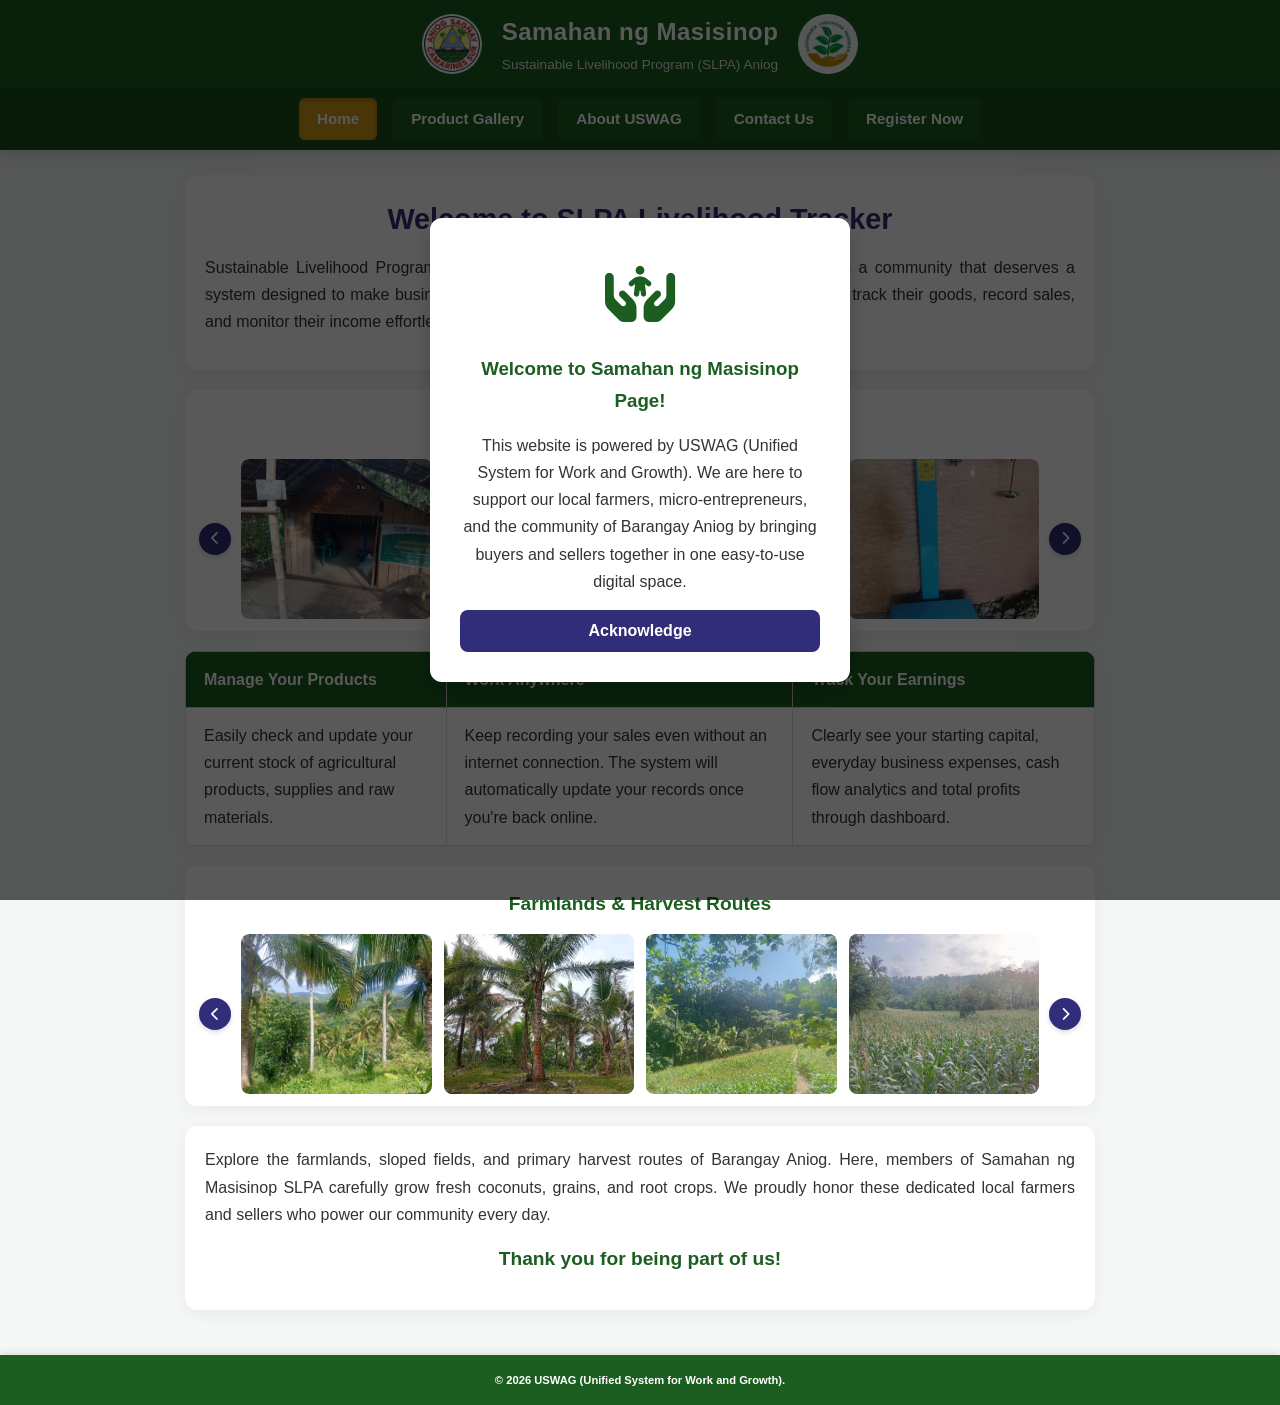
<file: index.html>
<!DOCTYPE html>
<html lang="en">
<head>
    <meta charset="UTF-8">
    <meta name="viewport" content="width=device-width, initial-scale=1.0">
    <title>Samahan ng Masisinop - Homepage</title>
    <link rel="stylesheet" href="https://cdnjs.cloudflare.com/ajax/libs/font-awesome/6.5.1/css/all.min.css">
    <link rel="stylesheet" href="styles.css">
    <script src="script.js" defer></script>
</head>
<body>

<div class="fixed-header-wrapper">
    <header class="site-header">
        <div class="header-logo-left">
            <img src="logo.png" alt="Barangay Aniog Seal" loading="eager">
        </div>
        <div class="header-center">
            <h1>Samahan ng Masisinop</h1>
            <p>Sustainable Livelihood Program (SLPA) Aniog</p>
        </div>
        <div class="header-logo-right">
            <img src="SLP.png" alt="Sustainable Livelihood Program Logo" loading="eager">
        </div>
    </header>

    <nav class="nav-bar">
        <a href="index.html" class="active">Home</a>
        <a href="portfolio.html">Product Gallery</a>
        <a href="about.html">About USWAG</a>
        <a href="contact.html">Contact Us</a>
        <a href="register.html">Register Now</a>
    </nav>
</div>

<div class="container">
    <div class="card-box">
        <h2>Welcome to SLPA Livelihood Tracker</h2>
        <p>Sustainable Livelihood Program Association of Aniog (SLPA) Samahan ng Masisinop is a community that deserves a system designed to make business easier. We help local producers in Barangay Aniog to track their goods, record sales, and monitor their income effortlessly.</p>
    </div>

    <!-- Compact Gallery Card 1: SLPA Proofs -->
    <div class="card-box compact-gallery-card">
        <h3>SLP Center & Operations</h3>
        <div class="gallery-wrapper">
            <!-- Left Arrow Button -->
            <button class="gal-arrow" id="prevBtn" aria-label="Previous">
                <i class="fa-solid fa-chevron-left"></i>
            </button>
            
            <!-- Gallery Viewport Window -->
            <div class="gallery-viewport">
                <div class="gallery-slider" id="gallerySlider">
                    <img src="Aniog HQ.jpg" alt="SLPA Proof 1" loading="eager" onclick="openImageModal(this.src)">
                    <img src="Aniog SLP.jpg" alt="SLPA Proof 2" loading="eager" onclick="openImageModal(this.src)">
                    <img src="Aniog SLPA.jpg" alt="SLPA Proof 3" loading="eager" onclick="openImageModal(this.src)">
                    <img src="Kilohan.jpg" alt="SLPA Proof 9" loading="eager" onclick="openImageModal(this.src)">
                    <img src="Copra Stock.jpeg" alt="SLPA Proof 6" loading="eager" onclick="openImageModal(this.src)">
                    <img src="Copra Haul.jpeg" alt="SLPA Proof 4" loading="eager" onclick="openImageModal(this.src)">
                    <img src="Copra Hauling.jpg" alt="SLPA Proof 5" loading="eager" onclick="openImageModal(this.src)">
                    <img src="Copra.jpg" alt="SLPA Proof 7" loading="eager" onclick="openImageModal(this.src)">
                    <img src="Kokonut.jpeg" alt="SLPA Proof 10" loading="eager" onclick="openImageModal(this.src)">
                    <img src="Logistics.jpeg" alt="SLPA Proof 11" loading="eager" onclick="openImageModal(this.src)">
                    <img src="Mais Nakasako.jpeg" alt="SLPA Proof 8" loading="eager" onclick="openImageModal(this.src)">
                    <img src="Mais Ninda.jpeg" alt="SLPA Proof 12" loading="eager" onclick="openImageModal(this.src)">
                    <img src="Mais.jpeg" alt="SLPA Proof 13" loading="eager" onclick="openImageModal(this.src)">
                    <img src="SLPA Certification.jpg" alt="SLPA Proof 14" loading="eager" onclick="openImageModal(this.src)">
                    <img src="SLPA Map.jpg" alt="SLPA Proof 15" loading="eager" onclick="openImageModal(this.src)">
                </div>
            </div>

            <!-- Right Arrow Button -->
            <button class="gal-arrow" id="nextBtn" aria-label="Next">
                <i class="fa-solid fa-chevron-right"></i>
            </button>
        </div>
    </div>

    <div class="table-container">
        <table class="feature-table">
            <thead>
                <tr>
                    <th><b>Manage Your Products</b></th>
                    <th><b>Work Anywhere</b></th>
                    <th><b>Track Your Earnings</b></th>
                </tr>
            </thead>
            <tbody>
                <tr>
                    <td>Easily check and update your current stock of agricultural products, supplies and raw materials.</td>
                    <td>Keep recording your sales even without an internet connection. The system will automatically update your records once you're back online.</td>
                    <td>Clearly see your starting capital, everyday business expenses, cash flow analytics and total profits through dashboard.</td>
                </tr>
            </tbody>
        </table>
    </div>

    <!-- Compact Gallery Card 2: Farmlands -->
    <div class="card-box compact-gallery-card">
        <h3> Farmlands & Harvest Routes</h3>
        <div class="gallery-wrapper">
            <!-- Left Arrow Button -->
            <button class="gal-arrow" id="prevBtn2" aria-label="Previous">
                <i class="fa-solid fa-chevron-left"></i>
            </button>
        
            <!-- Gallery Viewport Window -->
            <div class="gallery-viewport">
                <div class="gallery-slider" id="gallerySlider2">
                    <img src="Coconut Grove.jpg" alt="Farmland 1" loading="eager" onclick="openImageModal(this.src)">
                    <img src="Coconut Trees.jpg" alt="Farmland 2" loading="eager" onclick="openImageModal(this.src)">
                    <img src="Cornfield.jpg" alt="Farmland 3" loading="eager" onclick="openImageModal(this.src)">
                    <img src="Cornfields.jpg" alt="Farmland 4" loading="eager" onclick="openImageModal(this.src)">
                    <img src="Sweet Potato Field.jpeg" alt="Farmland 5" loading="eager" onclick="openImageModal(this.src)">
                    <img src="Farmers in Action.jpeg" alt="Farmland 6" loading="eager" onclick="openImageModal(this.src)">
                    <img src="Ricefield.jpeg" alt="Farmland 7" loading="eager" onclick="openImageModal(this.src)">
                    <img src="Ricefields.jpeg" alt="Farmland 8" loading="eager" onclick="openImageModal(this.src)">
                    <img src="Ready to Harvest.jpg" alt="Farmland 9" loading="eager" onclick="openImageModal(this.src)">
                    <img src="Corns and Coconuts.jpg" alt="Farmland 10" loading="eager" onclick="openImageModal(this.src)">
                    <img src="Cassava Leaves.jpg" alt="Farmland 11" loading="eager" onclick="openImageModal(this.src)">
                    <img src="Cassava and Corns.jpg" alt="Farmland 12" loading="eager" onclick="openImageModal(this.src)">
                    <img src="Farm Slope.jpg" alt="Farmland 13" loading="eager" onclick="openImageModal(this.src)">
                    <img src="Lumacao Pa More.jpg" alt="Farmland 14" loading="eager" onclick="openImageModal(this.src)">
                    <img src="Lumacao.jpeg" alt="Farmland 15" loading="eager" onclick="openImageModal(this.src)">
                </div>
            </div>

            <!-- Right Arrow Button -->
            <button class="gal-arrow" id="nextBtn2" aria-label="Next">
                <i class="fa-solid fa-chevron-right"></i>
            </button>
        </div>
    </div>

    <div class="card-box">
        <p>Explore the farmlands, sloped fields, and primary harvest routes of Barangay Aniog. Here, members of Samahan ng Masisinop SLPA carefully grow fresh coconuts, grains, and root crops. We proudly honor these dedicated local farmers and sellers who power our community every day.</p></p>
        <h3>Thank you for being part of us!</h3></h3>
        </div>
</div>

<!-- Welcome Notification Modal -->
<div id="welcomeAlertModal" class="custom-modal-overlay">
    <div class="custom-modal-box">
        <div class="success-icon-wrapper">
            <i class="fa-solid fa-hands-holding-child"></i>
        </div>
        <h3 style="color: var(--primary-color);">Welcome to Samahan ng Masisinop Page!</h3>
        <p style="text-align: center; margin: 15px 0;">This website is powered by USWAG (Unified System for Work and Growth). We are here to support our local farmers, micro-entrepreneurs, and the community of Barangay Aniog by bringing buyers and sellers together in one easy-to-use digital space.</p>
        <button onclick="dismissModal()" class="btn-submit">Acknowledge</button>
    </div>
</div>

<!-- Fullscreen Lightbox Image Zoom Modal -->
<div id="imageLightboxModal" class="custom-modal-overlay" onclick="closeLightbox()">
    <span class="close-lightbox" onclick="closeLightbox()">&times;</span>
    <img class="lightbox-content" id="lightboxImage" alt="Enlarged SLPA Photo">
</div>

<footer>
    <p>© 2026 USWAG (Unified System for Work and Growth).</p>
</footer>

</body>
</html>
</file>
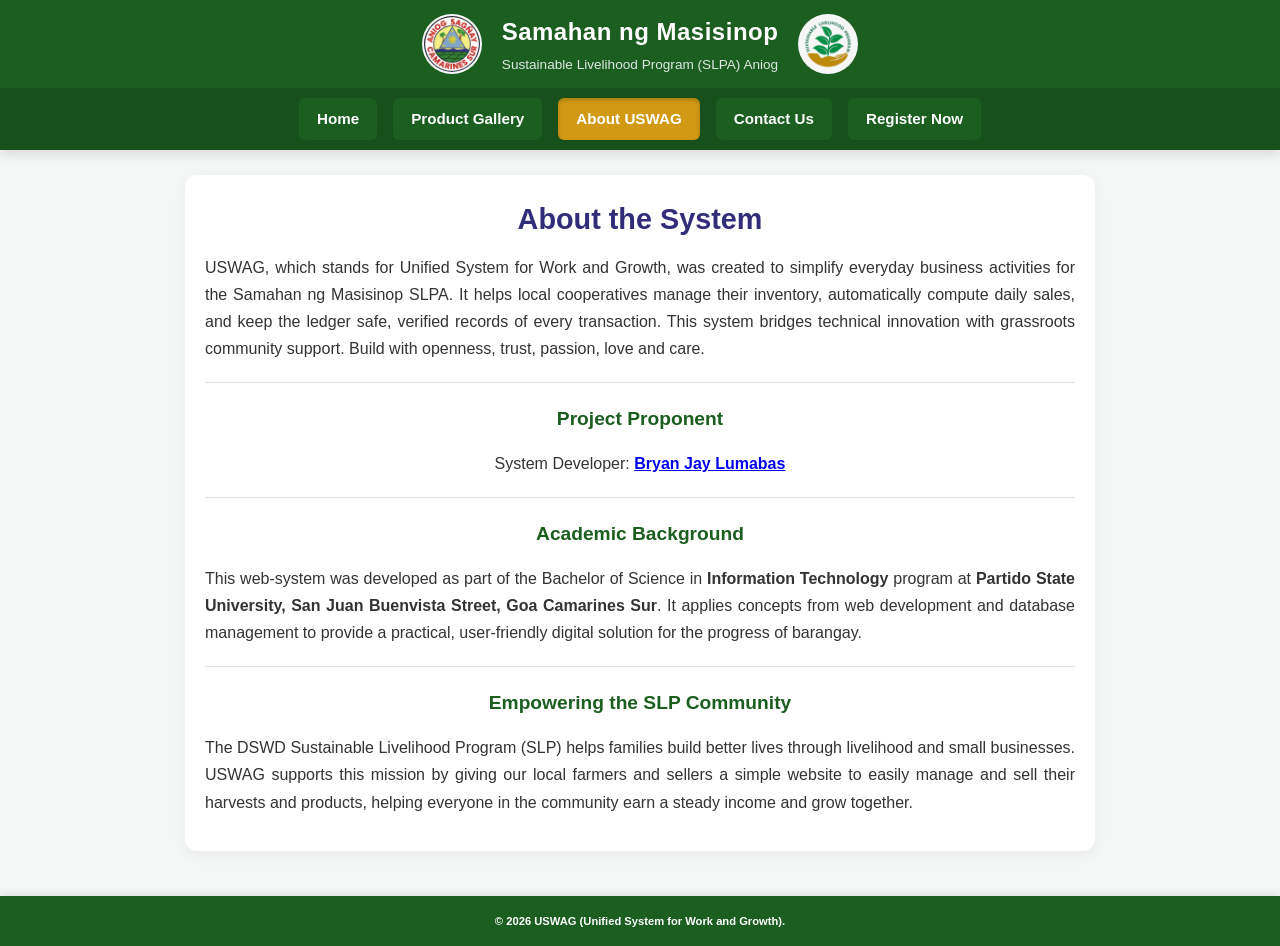
<file: about.html>
<!DOCTYPE html>
<html lang="en">
<head>
    <meta charset="UTF-8">
    <meta name="viewport" content="width=device-width, initial-scale=1.0">
    <title>Samahan ng Masisinop - About USWAG</title>
    <link rel="stylesheet" href="https://cdnjs.cloudflare.com/ajax/libs/font-awesome/6.5.1/css/all.min.css">
    <link rel="stylesheet" href="styles.css">
</head>
<body>

<div class="fixed-header-wrapper">
    <header class="site-header">
        <div class="header-logo-left">
            <img src="logo.png" alt="Barangay Aniog Seal" loading="eager">
        </div>
        <div class="header-center">
            <h1>Samahan ng Masisinop</h1>
            <p>Sustainable Livelihood Program (SLPA) Aniog</p>
        </div>
        <div class="header-logo-right">
            <img src="SLP.png" alt="Sustainable Livelihood Program Logo" loading="eager">
        </div>
    </header>

    <nav class="nav-bar">
        <a href="index.html">Home</a>
        <a href="portfolio.html">Product Gallery</a>
        <a href="about.html" class="active">About USWAG</a>
        <a href="contact.html">Contact Us</a>
        <a href="register.html">Register Now</a>
    </nav>
</div>

<div class="container">
    <div class="card-box">
        <h2>About the System</h2>
        <p>USWAG, which stands for Unified System for Work and Growth, was created to simplify everyday business activities for the Samahan ng Masisinop SLPA. It helps local cooperatives manage their inventory, automatically compute daily sales, and keep the ledger safe, verified records of every transaction. This system bridges technical innovation with grassroots community support. Build with openness, trust, passion, love and care.</p>

        <!-- First Partition Line -->
        <hr> 

        <h3>Project Proponent</h3>
        <p style="text-align: center;">System Developer: <b><a href="https://blumabas902pbox-dev.github.io/Personal-Profile/">Bryan Jay Lumabas</a></b></p>
        
        <!-- Second Partition Line -->
        <hr> 

        <h3>Academic Background</h3>
        <p>This web-system was developed as part of the Bachelor of Science in <strong>Information Technology</strong> program at <b>Partido State University, San Juan Buenvista Street, Goa Camarines Sur</b>. It applies concepts from web development and database management to provide a practical, user-friendly digital solution for the progress of barangay.</p>
    
        <!-- Third Partition Line -->
        <hr>

        <h3>Empowering the SLP Community</h3>
        <p>The DSWD Sustainable Livelihood Program (SLP) helps families build better lives through livelihood and small businesses. USWAG supports this mission by giving our local farmers and sellers a simple website to easily manage and sell their harvests and products, helping everyone in the community earn a steady income and grow together.</p>
    </div>
</div>

<footer>
    <p>© 2026 USWAG (Unified System for Work and Growth).</p>
</footer>

</body>
</html>
</file>
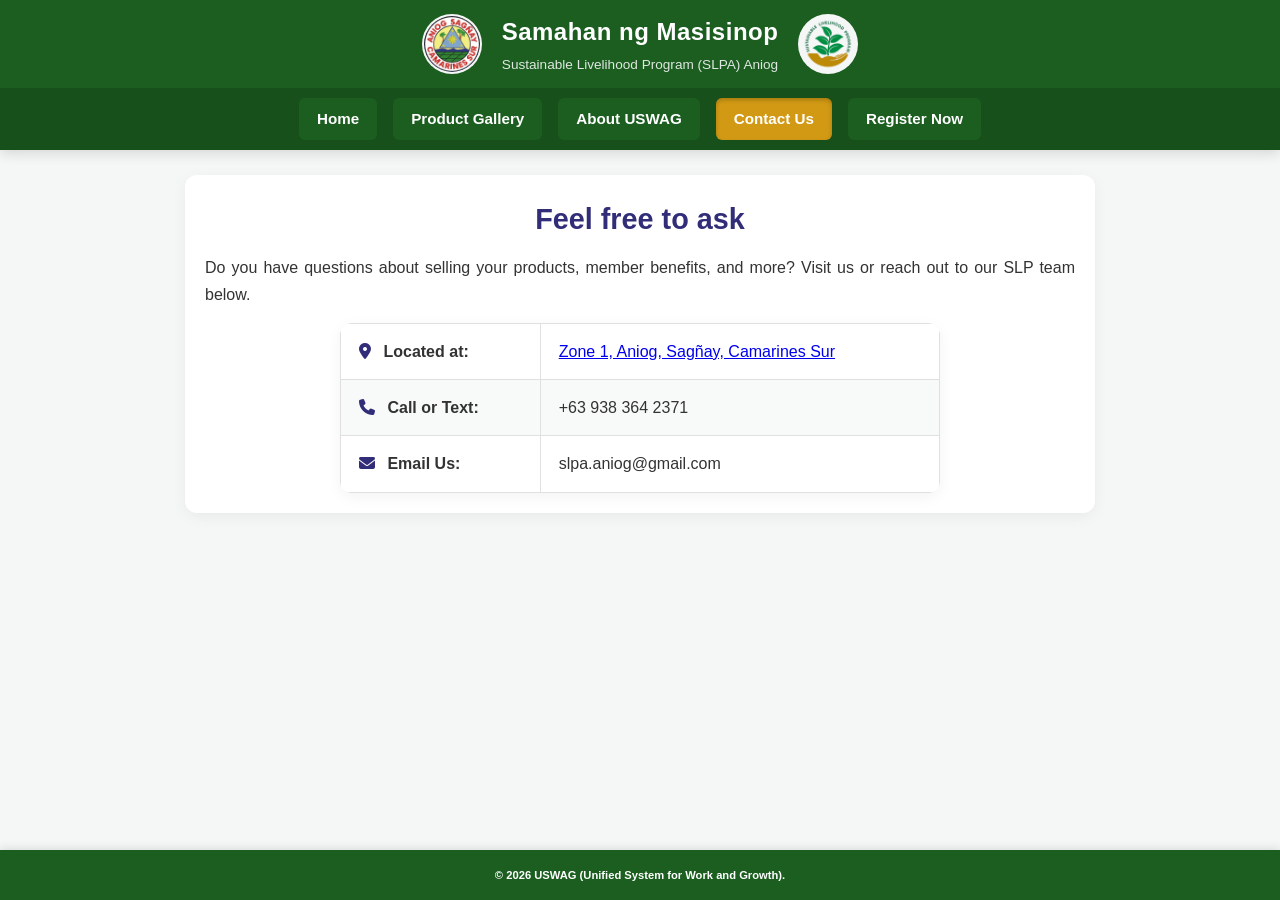
<file: contact.html>
<!DOCTYPE html>
<html lang="en">
<head>
    <meta charset="UTF-8">
    <meta name="viewport" content="width=device-width, initial-scale=1.0">
    <title>Samahan ng Masisinop - Contact</title>
    <link rel="stylesheet" href="https://cdnjs.cloudflare.com/ajax/libs/font-awesome/6.5.1/css/all.min.css">
    <link rel="stylesheet" href="styles.css">
</head>
<body>

<div class="fixed-header-wrapper">
    <header class="site-header">
        <div class="header-logo-left">
            <img src="logo.png" alt="Barangay Aniog Seal" loading="eager">
        </div>
        <div class="header-center">
            <h1>Samahan ng Masisinop</h1>
            <p>Sustainable Livelihood Program (SLPA) Aniog</p>
        </div>
        <div class="header-logo-right">
            <img src="SLP.png" alt="Sustainable Livelihood Program Logo" loading="eager">
        </div>
    </header>

    <nav class="nav-bar">
        <a href="index.html">Home</a>
        <a href="portfolio.html">Product Gallery</a>
        <a href="about.html">About USWAG</a>
        <a href="contact.html" class="active">Contact Us</a>
        <a href="register.html">Register Now</a>
    </nav>
</div>

<div class="container">
    <div class="card-box">
        <h2>Feel free to ask</h2>
        <p>Do you have questions about selling your products, member benefits, and more? Visit us or reach out to our SLP team below.</p>
        
      <div class="table-container" style="max-width: 600px; margin: 0 auto;">
            <table class="feature-table">
                <tbody>
                    <tr>
                        <td><b><i class="fa-solid fa-location-dot"></i> Located at:</b></td>
                        <td><a href="https://maps.app.goo.gl/diGKXT3sN1b1GHmr9">Zone 1, Aniog, Sagñay, Camarines Sur</a></td>
                    </tr>
                    <tr>
                        <td><b><i class="fa-solid fa-phone"></i> Call or Text:</b></td>
                        <td>+63 938 364 2371</td>
                    </tr>
                    <tr>
                        <td><b><i class="fa-solid fa-envelope"></i> Email Us:</b></td>
                        <td>slpa.aniog@gmail.com</td>
                    </tr>
                </tbody>
            </table>
        </div>
    </div>
</div>

<footer>
    <p>© 2026 USWAG (Unified System for Work and Growth).</p>
</footer>

</body>
</html>
</file>
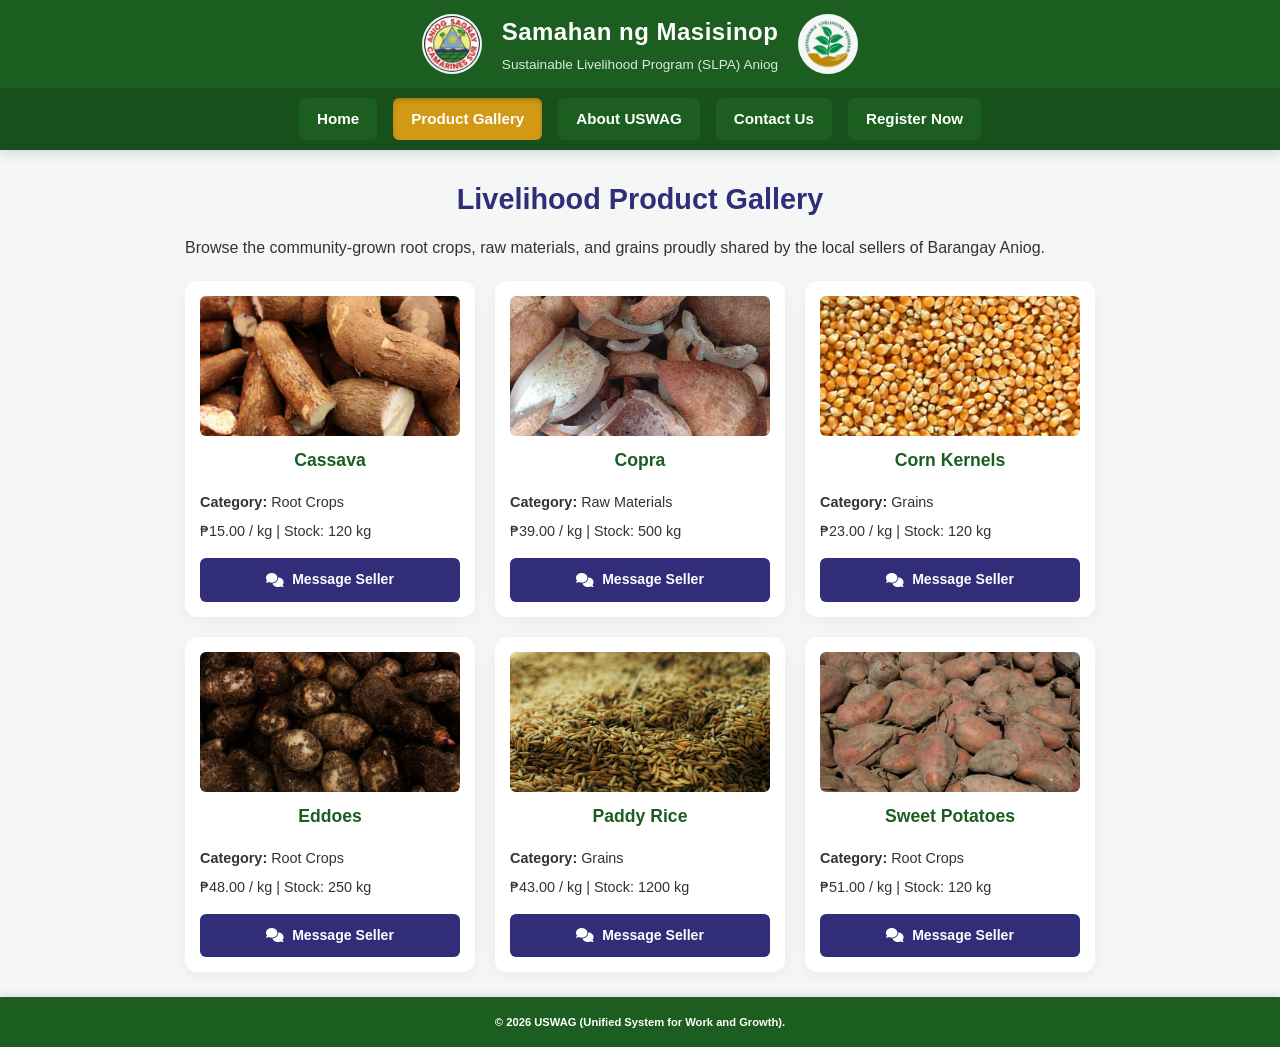
<file: portfolio.html>
<!DOCTYPE html>
<html lang="en">
<head>
    <meta charset="UTF-8">
    <meta name="viewport" content="width=device-width, initial-scale=1.0">
    <title>Samahan ng Masisinop - Products</title>
    <link rel="stylesheet" href="https://cdnjs.cloudflare.com/ajax/libs/font-awesome/6.5.1/css/all.min.css">
    <link rel="stylesheet" href="styles.css">
</head>
<body>

<div class="fixed-header-wrapper">
    <header class="site-header">
        <div class="header-logo-left">
            <img src="logo.png" alt="Barangay Aniog Seal" loading="eager">
        </div>
        <div class="header-center">
            <h1>Samahan ng Masisinop</h1>
            <p>Sustainable Livelihood Program (SLPA) Aniog</p>
        </div>
        <div class="header-logo-right">
            <img src="SLP.png" alt="Sustainable Livelihood Program Logo" loading="eager">
        </div>
    </header>

    <nav class="nav-bar">
        <a href="index.html">Home</a>
        <a href="portfolio.html" class="active">Product Gallery</a>
        <a href="about.html">About USWAG</a>
        <a href="contact.html">Contact Us</a>
        <a href="register.html">Register Now</a>
    </nav>
</div>

<div class="container">
    <h2>Livelihood Product Gallery</h2>
    <p>Browse the community-grown root crops, raw materials, and grains proudly shared by the local sellers of Barangay Aniog.</p>

    <div class="gallery">

        <!-- Cassava Card -->
        <div class="card-box" style="padding: 15px; margin-bottom: 0; display: flex; flex-direction: column; justify-content: space-between;">
            <div>
                <img src="pexels-daniel-dan-47825192-7543155.jpg" alt="Cassava" style="width: 100%; height: 140px; object-fit: cover; border-radius: 6px; margin-bottom: 10px;" loading="eager">
                <h3 style="margin-top: 0; font-size: 1.1rem;">Cassava</h3>
                <p style="margin-bottom: 5px; font-size: 0.9rem;"><strong>Category:</strong> Root Crops</p>
                <p style="margin-bottom: 0; font-size: 0.9rem;">₱15.00 / kg | Stock: 120 kg</p>
            </div>
            <a href="register.html" class="btn-inquire">
                <i class="fa-solid fa-comments"></i> Message Seller
            </a>
        </div>

        <!-- Copra Card -->
        <div class="card-box" style="padding: 15px; margin-bottom: 0; display: flex; flex-direction: column; justify-content: space-between;">
            <div>
                <img src="pexels-bryan-lumabas-2164490142-39820021.jpg" alt="Copra" style="width: 100%; height: 140px; object-fit: cover; border-radius: 6px; margin-bottom: 10px;" loading="eager">
                <h3 style="margin-top: 0; font-size: 1.1rem;">Copra</h3>
                <p style="margin-bottom: 5px; font-size: 0.9rem;"><strong>Category:</strong> Raw Materials</p>
                <p style="margin-bottom: 0; font-size: 0.9rem;">₱39.00 / kg | Stock: 500 kg</p>
            </div>
            <a href="register.html" class="btn-inquire">
                <i class="fa-solid fa-comments"></i> Message Seller
            </a>
        </div>

        <!-- Corn Kernels Card -->
        <div class="card-box" style="padding: 15px; margin-bottom: 0; display: flex; flex-direction: column; justify-content: space-between;">
            <div>
                <img src="pexels-msaimakin-36021104.jpg" alt="Corn Kernels" style="width: 100%; height: 140px; object-fit: cover; border-radius: 6px; margin-bottom: 10px;" loading="eager">
                <h3 style="margin-top: 0; font-size: 1.1rem;">Corn Kernels</h3>
                <p style="margin-bottom: 5px; font-size: 0.9rem;"><strong>Category:</strong> Grains</p>
                <p style="margin-bottom: 0; font-size: 0.9rem;">₱23.00 / kg | Stock: 120 kg</p>
            </div>
            <a href="register.html" class="btn-inquire">
                <i class="fa-solid fa-comments"></i> Message Seller
            </a>
        </div>
        
        <!-- Eddoes Card -->
        <div class="card-box" style="padding: 15px; margin-bottom: 0; display: flex; flex-direction: column; justify-content: space-between;">
            <div>
                <img src="pexels-daniel-dan-47825192-7543152.jpg" alt="Eddoes" style="width: 100%; height: 140px; object-fit: cover; border-radius: 6px; margin-bottom: 10px;" loading="eager">
                <h3 style="margin-top: 0; font-size: 1.1rem;">Eddoes</h3>
                <p style="margin-bottom: 5px; font-size: 0.9rem;"><strong>Category:</strong> Root Crops</p>
                <p style="margin-bottom: 0; font-size: 0.9rem;">₱48.00 / kg | Stock: 250 kg</p>
            </div>
            <a href="register.html" class="btn-inquire">
                <i class="fa-solid fa-comments"></i> Message Seller
            </a>
        </div>

        <!-- Paddy Rice Card -->
        <div class="card-box" style="padding: 15px; margin-bottom: 0; display: flex; flex-direction: column; justify-content: space-between;">
            <div>
                <img src="pexels-hoanggiahuy-11789292.jpg" alt="Paddy Rice" style="width: 100%; height: 140px; object-fit: cover; border-radius: 6px; margin-bottom: 10px;" loading="eager">
                <h3 style="margin-top: 0; font-size: 1.1rem;">Paddy Rice</h3>
                <p style="margin-bottom: 5px; font-size: 0.9rem;"><strong>Category:</strong> Grains</p>
                <p style="margin-bottom: 0; font-size: 0.9rem;">₱43.00 / kg | Stock: 1200 kg</p>
            </div>
            <a href="register.html" class="btn-inquire">
                <i class="fa-solid fa-comments"></i> Message Seller
            </a>
        </div>

        <!-- Sweet Potatoes Card -->
        <div class="card-box" style="padding: 15px; margin-bottom: 0; display: flex; flex-direction: column; justify-content: space-between;">
            <div>
                <img src="pexels-nc-farm-bureau-mark-2797395.jpg" alt="Sweet Potatoes" style="width: 100%; height: 140px; object-fit: cover; border-radius: 6px; margin-bottom: 10px;" loading="eager">
                <h3 style="margin-top: 0; font-size: 1.1rem;">Sweet Potatoes</h3>
                <p style="margin-bottom: 5px; font-size: 0.9rem;"><strong>Category:</strong> Root Crops</p>
                <p style="margin-bottom: 0; font-size: 0.9rem;">₱51.00 / kg | Stock: 120 kg</p>
            </div>
            <a href="register.html" class="btn-inquire">
                <i class="fa-solid fa-comments"></i> Message Seller
            </a>
        </div>
      
    </div>
</div>

<footer>
    <p>© 2026 USWAG (Unified System for Work and Growth).</p>
</footer>

</body>
</html>
</file>
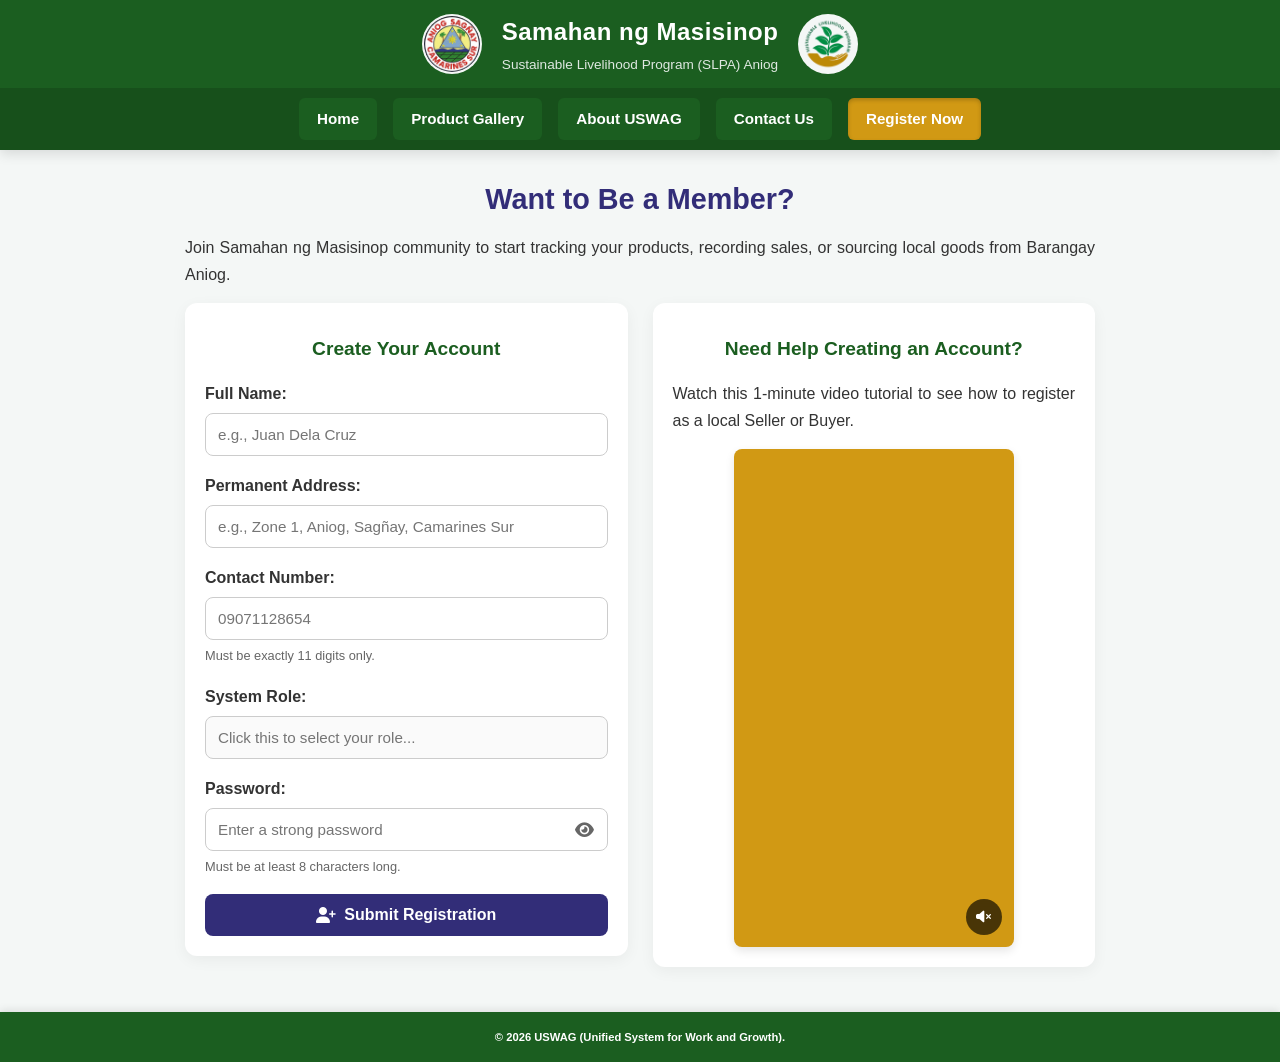
<file: register.html>
<!DOCTYPE html>
<html lang="en">
<head>
    <meta charset="UTF-8">
    <meta name="viewport" content="width=device-width, initial-scale=1.0">
    <title>Samahan ng Masisinop - Registration</title>
    <link rel="stylesheet" href="https://cdnjs.cloudflare.com/ajax/libs/font-awesome/6.5.1/css/all.min.css">
    <link rel="stylesheet" href="styles.css">
    <script src="script.js" defer></script>
</head>
<body>

<div class="fixed-header-wrapper">
    <header class="site-header">
        <div class="header-logo-left">
            <img src="logo.png" alt="Barangay Aniog Seal" loading="eager">
        </div>
        <div class="header-center">
            <h1>Samahan ng Masisinop</h1>
            <p>Sustainable Livelihood Program (SLPA) Aniog</p>
        </div>
        <div class="header-logo-right">
            <img src="SLP.png" alt="Sustainable Livelihood Program Logo" loading="eager">
        </div>
    </header>

    <nav class="nav-bar">
        <a href="index.html">Home</a>
        <a href="portfolio.html">Product Gallery</a>
        <a href="about.html">About USWAG</a>
        <a href="contact.html">Contact Us</a>
        <a href="register.html" class="active">Register Now</a>
    </nav>
</div>

<div class="container">
    <h2>Want to Be a Member?</h2>
    <p>Join Samahan ng Masisinop community to start tracking your products, recording sales, or sourcing local goods from Barangay Aniog.</p>

    <div class="reg-grid">
        <!-- Registration Form submitting to process_register.php -->
        <div class="card-box">
            <h3>Create Your Account</h3>
            <!-- Added 'novalidate' to use custom warning modal for all empty fields -->
            <form id="regForm" action="#" method="POST" novalidate>
                <div class="form-group">
                    <label for="username">Full Name:</label>
                    <input type="text" id="username" name="username" placeholder="e.g., Juan Dela Cruz" required>
                </div>

                <div class="form-group">
                    <label for="address">Permanent Address:</label>
                    <input type="text" id="address" name="address" placeholder="e.g., Zone 1, Aniog, Sagñay, Camarines Sur" required>
                </div>
                
                <div class="form-group">
                    <label for="contact_number">Contact Number:</label>
                    <input type="text" id="contact_number" name="contact_number" placeholder="09071128654" required>
                    <small class="form-help-text">Must be exactly 11 digits only.</small>
                </div>
                
                <div class="form-group">
                    <label for="roleDisplay">System Role:</label>
                    <input type="text" id="roleDisplay" class="clickable-input" placeholder="Click this to select your role..." autocomplete="off" readonly required>
                    <input type="hidden" id="role" name="role" required>
                </div>

                <div class="form-group">
                    <label for="password-field">Password:</label>
                    <div class="password-wrapper">
                        <input type="password" id="password-field" name="password" placeholder="Enter a strong password" autocomplete="new-password" required>
                        <i class="fa-solid fa-eye toggle-password-icon" id="togglePassword"></i>
                    </div>
                    <small class="form-help-text">Must be at least 8 characters long.</small>
                </div>
                
                <button type="submit" id="submitBtn" class="btn-submit">
                    <i class="fa-solid fa-user-plus"></i> Submit Registration
                </button>
            </form>
        </div>
  
        <!-- Visual Guide Card -->
        <div class="card-box media-card">
            <h3 style="text-align: center;">Need Help Creating an Account?</h3>
            <p>Watch this 1-minute video tutorial to see how to register as a local Seller or Buyer.</p>
    
            <div class="video-container">
                <video id="tutorialVideo" loop autoplay muted playsinline preload="metadata">
                <source src="Video_Tutorial.mp4" type="video/mp4">
                Your browser does not support the video tag.
                </video>
        
                <button id="muteToggle" class="mute-btn" aria-label="Toggle Sound">
                <i class="fa-solid fa-volume-xmark"></i>
                </button>
            </div>
        </div>

    </div>
</div>

<!-- Role Selection Pop-up Modal -->
<div id="roleModal" class="custom-modal-overlay">
    <div class="custom-modal-box">
        <h3 style="color: var(--primary-color); margin-bottom: 10px;">Select System Role</h3>
        <p style="margin-bottom: 20px; font-size: 0.9rem;">Please choose your account type:</p>
        
        <div style="display: flex; flex-direction: column; gap: 10px;">
            <button type="button" class="btn-submit role-option" data-role="Buyer">Buyer</button>
            <button type="button" class="btn-submit role-option" data-role="Seller">Seller</button>
        </div>
        
        <button type="button" onclick="closeRoleModal()" class="btn-submit" style="background-color: var(--accent-color); margin-top: 15px;">Cancel</button>
    </div>
</div>

<!-- Warning/Error Pop-up Modal -->
<div id="warningModal" class="custom-modal-overlay">
    <div class="custom-modal-box">
        <div style="font-size: 3.5rem; color: var(--accent-color); margin-bottom: 10px; animation: pulseCheck 0.6s ease-in-out;">
            <i class="fa-solid fa-triangle-exclamation"></i>
        </div>
        <h3 style="color: var(--accent-color); margin-bottom: 10px;">Oops!</h3>
        <p id="warningMessage" style="margin-bottom: 20px; font-size: 0.9rem; text-align: center;">
            <!-- Dynamic error text will be injected here -->
        </p>
        
        <button type="button" onclick="closeWarningModal()" class="btn-submit" style="background-color: var(--accent-color);">
            Try Again
        </button>
    </div>
</div>
  
<footer>
    <p>© 2026 USWAG (Unified System for Work and Growth).</p>
</footer>

</body>
</html>
</file>
<file: styles.css>
/* =========================================================================
   USWAG SLP System - Refactored Unified Stylesheet
   ========================================================================= */

:root {
    --primary-color: #1B5E20;   /* Forest Green */
    --secondary-color: #322D78; /* Deep Purple */
    --pressed-color: #D19914;   /* Active / Pressed Golden Amber */
    --accent-color: #D31919;   /* Crimson Red */
    --text-color: #333333;      /* Dark Charcoal */
    --bg-color: #F4F7F6;        /* Off-white background */
    --card-bg: #FFFFFF;
}

* {
    margin: 0;
    padding: 0;
    box-sizing: border-box;
    font-family: 'Segoe UI', Tahoma, Geneva, Verdana, sans-serif;
}

body {
    display: flex;
    flex-direction: column;
    min-height: 100vh;
    min-height: 100dvh;
    background-color: var(--bg-color);
    color: var(--text-color);
    line-height: 1.7;
    padding-top: 0;
    padding-bottom: 0;
    overflow-x: hidden; /* Fixes mobile horizontal page shift and cut-off */
}

/* =========================================================================
   Header & Navigation
   ========================================================================= */

.fixed-header-wrapper {
    position: relative;
    width: 100%;
    z-index: 1000;
    background-color: var(--primary-color);
    box-shadow: 0 4px 12px rgba(0, 0, 0, 0.12);
}

.site-header {
    max-width: 900px;
    margin: 0 auto;
    padding: 12px 20px;
    display: flex;
    justify-content: center;
    align-items: center;
    gap: 20px;
    color: var(--bg-color);
}

.header-logo-left, .header-logo-right {
    flex: 0 0 auto;
    display: flex;
    align-items: center;
}

.site-header img {
    height: 60px;
    width: 60px;
    border-radius: 50%;
    background-color: var(--bg-color);
    padding: 2px;
    object-fit: cover;
}

.header-center {
    text-align: center;
}

.header-center h1 {
    font-size: 1.5rem;
    font-weight: 700;
    letter-spacing: 0.5px;
    color: #FFFFFF;
}

.header-center p {
    font-size: 0.85rem;
    opacity: 0.9;
}

.nav-bar {
    background-color: rgba(0, 0, 0, 0.15);
    padding: 10px 20px;
    display: flex;
    justify-content: center;
    align-items: center;
    gap: 16px;
    flex-wrap: wrap;
}

.nav-bar a {
    background-color: var(--primary-color);
    color: #FFFFFF;
    text-decoration: none;
    font-weight: 600;
    font-size: 0.95rem;
    padding: 8px 18px;
    border-radius: 6px;
    transition: background-color 0.2s ease, box-shadow 0.2s ease;
    display: inline-block;
    border: none;
}

.nav-bar a:hover {
    background-color: var(--secondary-color);
    color: #FFFFFF;
}

.nav-bar a:active,
.nav-bar a.active {
    background-color: var(--pressed-color) !important;
    color: #FFFFFF !important;
    box-shadow: inset 0 2px 4px rgba(0,0,0,0.2);
}

footer {
    position: relative;
    width: 100%;
    height: 50px;
    background-color: var(--primary-color);
    color: #FFFFFF;
    text-align: center;
    line-height: 50px;
    font-weight: 600;
    font-size: 0.70rem;
    border: none;
    outline: none;
    box-shadow: 0 -2px 8px rgba(0,0,0,0.1);
    margin-top: auto;
}

footer p {
    margin: 0;
}

/* =========================================================================
   Layout Containers & Cards
   ========================================================================= */

.container {
    max-width: 950px;
    margin: 0 auto;
    padding: 25px 20px;
    flex: 1;
    width: 100%;
}

.container h2 {
    color: var(--secondary-color);
    margin-bottom: 10px;
    text-align: center;
    font-size: 1.8rem;
}

.container h3 {
    color: var(--primary-color);
    margin: 10px 0 14px 0;
    text-align: center;
    font-size: 1.2rem;
}

.container p {
    text-align: justify;
    text-justify: inter-word;
    margin-bottom: 15px;
    font-size: 1rem;
}

.card-box, 
.table-container, 
.gallery-item, 
.media-card {
    background-color: var(--card-bg);
    border-radius: 12px;
    padding: 20px;
    margin-bottom: 20px;
    box-shadow: 0 4px 15px rgba(0, 0, 0, 0.05);
    border: none;
    overflow: hidden;
}

.card-box img {
    background-color: var(--pressed-color);
    display: block;
}

.table-container {
    padding: 0;
    overflow-x: auto;
}

.feature-table {
    width: 100%;
    border-collapse: collapse;
    text-align: left;
    border: 1px solid #CCCCCC;
}

.feature-table th {
    background-color: var(--primary-color);
    color: var(--card-bg);
    padding: 14px 18px;
    font-weight: 600;
    border: 1px solid #CCCCCC;
}

.feature-table td {
    padding: 14px 18px;
    border: 1px solid #E0E0E0;
}

.feature-table td i {
    color: var(--secondary-color); 
    margin-right: 8px;
}

.feature-table tbody tr:last-child td {
    border-bottom: 1px solid #E0E0E0;
}

.feature-table tbody tr:nth-child(even) {
    background-color: rgba(244, 247, 246, 0.6);
}

.gallery {
    display: grid;
    grid-template-columns: repeat(auto-fill, minmax(270px, 1fr));
    gap: 20px;
    margin-top: 20px;
}

.gallery-item img, 
.media-card img {
    width: 100%;
    height: 300px;
    object-fit: cover;
    border-radius: 8px;
    margin-bottom: 12px;
    background-color: var(--pressed-color);
}

/* =========================================================================
   Forms & Controls
   ========================================================================= */

.form-group {
    margin-bottom: 16px;
}

.form-group label {
    display: block;
    margin-bottom: 6px;
    font-weight: 600;
}

.form-group input, 
.form-group select {
    width: 100%;
    padding: 12px;
    border: 1px solid #CCCCCC;
    border-radius: 8px;
    background-color: #FFFFFF;
    font-size: 0.95rem;
    transition: border-color 0.2s;
}

.form-group input:focus {
    border-color: var(--secondary-color);
    outline: none;
}

.clickable-input {
    cursor: pointer;
    background-color: #FAFAFA !important;
}

.form-help-text {
    display: block;
    font-size: 0.8rem;
    color: #666666;
    margin-top: 5px;
}

.form-group input.input-error {
    border: 2px solid var(--accent-color) !important;
    background-color: #FFF5F5 !important;
    outline: none;
}

.form-group input.input-error::placeholder {
    color: #D31919;
    opacity: 0.7;
}

.btn-submit {
    background-color: var(--secondary-color);
    color: #FFFFFF;
    padding: 12px 20px;
    border: none;
    border-radius: 8px;
    font-size: 1rem;
    font-weight: 700;
    cursor: pointer;
    transition: background-color 0.3s, transform 0.1s;
    width: 100%;
    display: inline-flex;
    align-items: center;
    justify-content: center;
    gap: 8px;
}

.btn-submit:hover {
    background-color: var(--primary-color);
}

.btn-submit:active {
    background-color: var(--pressed-color);
    transform: scale(0.99);
}

.btn-inquire {
    display: inline-flex;
    align-items: center;
    justify-content: center;
    gap: 8px;
    background-color: var(--secondary-color);
    color: #FFFFFF;
    text-decoration: none;
    font-weight: 600;
    font-size: 0.88rem;
    padding: 10px 14px;
    border-radius: 6px;
    margin-top: 14px;
    width: 100%;
    box-sizing: border-box;
    transition: background-color 0.2s ease, transform 0.1s ease;
}

.btn-inquire:hover {
    background-color: var(--primary-color);
    color: #FFFFFF;
}

.btn-inquire:active {
    background-color: var(--pressed-color);
    transform: scale(0.98);
}

.reg-grid {
    display: grid;
    grid-template-columns: 1fr 1fr;
    gap: 25px;
    align-items: start;
}

.password-wrapper {
    position: relative;
    display: flex;
    align-items: center;
}

.password-wrapper input {
    padding-right: 42px;
}

.toggle-password-icon {
    position: absolute;
    right: 14px;
    cursor: pointer;
    color: #666666;
    font-size: 1.05rem;
    transition: color 0.2s ease-in-out;
    user-select: none;
}

.toggle-password-icon:hover {
    color: var(--secondary-color);
}

hr {
    border: 0;
    height: 1px;
    background-color: #E0E0E0;
    margin: 20px 0;
}

/* =========================================================================
   Modal Overlays
   ========================================================================= */

.custom-modal-overlay {
    display: none;
    position: fixed;
    top: 0; left: 0; width: 100%; height: 100%;
    background-color: rgba(0, 0, 0, 0.65);
    z-index: 2000;
    justify-content: center;
    align-items: center;
    padding: 20px;
}

.custom-modal-box {
    background-color: #FFFFFF;
    padding: 30px;
    border-radius: 12px;
    max-width: 420px;
    width: 100%;
    text-align: center;
    box-shadow: 0 10px 25px rgba(0,0,0,0.2);
    animation: popIn 0.3s cubic-bezier(0.175, 0.885, 0.32, 1.275);
}

@keyframes popIn {
    from { transform: scale(0.5); opacity: 0; }
    to { transform: scale(1); opacity: 1; }
}

.success-icon-wrapper {
    font-size: 3.5rem;
    color: var(--primary-color);
    margin-bottom: 10px;
    animation: pulseCheck 0.6s ease-in-out;
}

@keyframes pulseCheck {
    0% { transform: scale(0.8); opacity: 0; }
    50% { transform: scale(1.2); }
    100% { transform: scale(1); opacity: 1; }
}

/* =========================================================================
   Video Embed & Sound Preservation
   ========================================================================= */

.video-container {
    position: relative;
    width: 100%;
    max-width: 280px; 
    margin: 0 auto;
    border-radius: 8px;
    background-color: var(--pressed-color); 
    box-shadow: 0 4px 10px rgba(0,0,0,0.1);
    overflow: hidden;
    display: flex;
}

.media-card .video-container video {
    width: 100%;
    height: auto;
    aspect-ratio: 9 / 16;
    object-fit: cover;
    margin-bottom: 0;
    display: block;
}

.mute-btn {
    position: absolute;
    bottom: 12px;
    right: 12px;
    background-color: rgba(0, 0, 0, 0.65);
    color: #FFFFFF;
    border: none;
    border-radius: 50%;
    width: 36px;
    height: 36px;
    display: flex;
    align-items: center;
    justify-content: center;
    cursor: pointer;
    backdrop-filter: blur(4px);
    transition: background-color 0.2s ease, transform 0.1s;
    z-index: 10;
}

.mute-btn:hover {
    background-color: var(--secondary-color);
}

.mute-btn:active {
    transform: scale(0.9);
}

/* =========================================================================
   Compact Local Proof Gallery Styling
   ========================================================================= */

.compact-gallery-card {
    padding: 12px 14px; 
    margin-bottom: 20px;
    user-select: none;
    width: 100%;
    box-sizing: border-box;
}

.gallery-wrapper {
    display: flex;
    align-items: center;
    justify-content: space-between;
    gap: 10px;
    width: 100%;
}

.gallery-viewport {
    flex: 1;
    overflow: hidden; 
    border-radius: 8px;
    min-width: 0;
}

.gallery-slider {
    display: flex;
    gap: 12px; 
    transition: transform 0.35s cubic-bezier(0.25, 1, 0.5, 1);
    will-change: transform;
}

.gallery-slider img {
    height: 160px; 
    object-fit: cover; 
    border-radius: 8px;
    cursor: pointer;
    background-color: var(--pressed-color); 
    transition: transform 0.2s ease, opacity 0.2s ease;
}

.gallery-slider img:hover {
    opacity: 0.9;
    transform: scale(0.98);
}

@media (min-width: 769px) {
    .gallery-slider img {
        flex: 0 0 calc((100% - 36px) / 4); 
        width: calc((100% - 36px) / 4);
        height: 160px; 
    }
}

@media (max-width: 768px) {
    .gallery-slider img {
        flex: 0 0 100%;
        width: 100%;
        max-width: 100%;
        height: 135px; 
    }

    body {
        padding-top: 0;
        padding-bottom: 0;
        transition: none;
    }

    .site-header {
        gap: 10px;
        padding: 8px 10px;
    }

    .site-header img {
        height: 48px;
        width: 48px;
    }

    .header-center h1 {
        font-size: 1.15rem;
    }

    .header-center p {
        font-size: 0.75rem;
    }

    .nav-bar {
        gap: 4px;
        padding: 6px 4px;
    }

    .nav-bar a {
        padding: 6px 10px;
        font-size: 0.9rem;
        border-radius: 4px;
    }

    .reg-grid {
        grid-template-columns: 1fr;
    }

    .container {
        padding: 15px 12px;
    }

    .table-container {
        font-size: 0.8rem;
    }
}

.gal-arrow {
    background-color: var(--secondary-color);
    color: #FFFFFF;
    border: none;
    width: 32px;
    height: 32px;
    border-radius: 50%;
    display: flex;
    align-items: center;
    justify-content: center;
    cursor: pointer;
    flex-shrink: 0;
    font-size: 0.85rem;
    transition: background-color 0.2s, transform 0.1s;
    box-shadow: 0 2px 5px rgba(0,0,0,0.15);
}

.gal-arrow:hover {
    background-color: var(--primary-color);
}

.gal-arrow:active {
    background-color: var(--pressed-color);
    transform: scale(0.9);
}

/* =========================================================================
   Fullscreen Lightbox Modal (Ensures JPG, JPEG, PNG view correctly)
   ========================================================================= */

#imageLightboxModal {
    display: none;
    position: fixed;
    top: 0;
    left: 0;
    width: 100%;
    height: 100%;
    background-color: rgba(0, 0, 0, 0.92);
    z-index: 9999;
    justify-content: center;
    align-items: center;
    cursor: pointer;
}

.lightbox-content {
    max-width: 90vw;
    max-height: 85vh;
    width: auto;
    height: auto;
    border-radius: 8px;
    box-shadow: 0 4px 25px rgba(0,0,0,0.6);
    object-fit: contain; 
    animation: zoomIn 0.3s cubic-bezier(0.175, 0.885, 0.32, 1.275);
}

.close-lightbox {
    position: absolute;
    top: 20px;
    right: 35px;
    color: #f1f1f1;
    font-size: 40px;
    font-weight: bold;
    transition: color 0.2s ease;
    cursor: pointer;
}

.close-lightbox:hover,
.close-lightbox:focus {
    color: var(--pressed-color);
    text-decoration: none;
}

@keyframes zoomIn {
    from { transform: scale(0.85); opacity: 0; }
    to { transform: scale(1); opacity: 1; }
}
</file>
